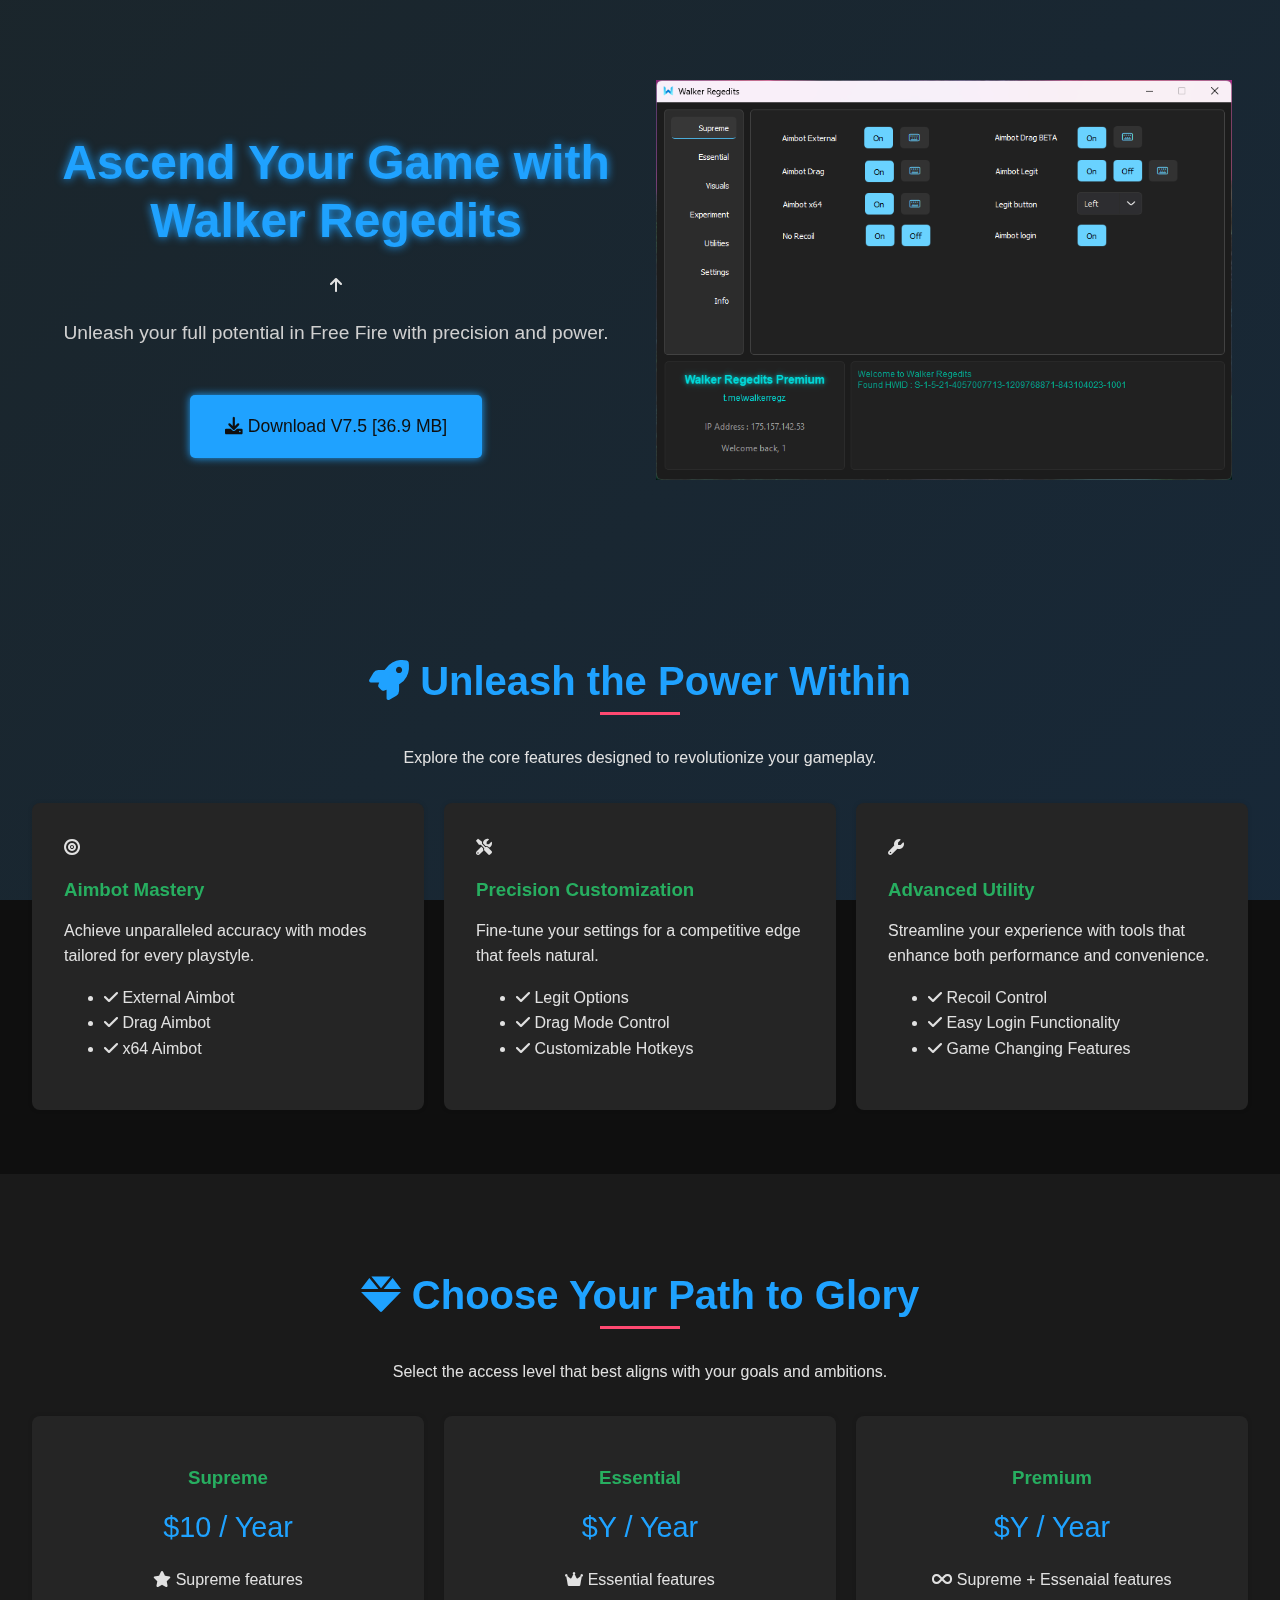
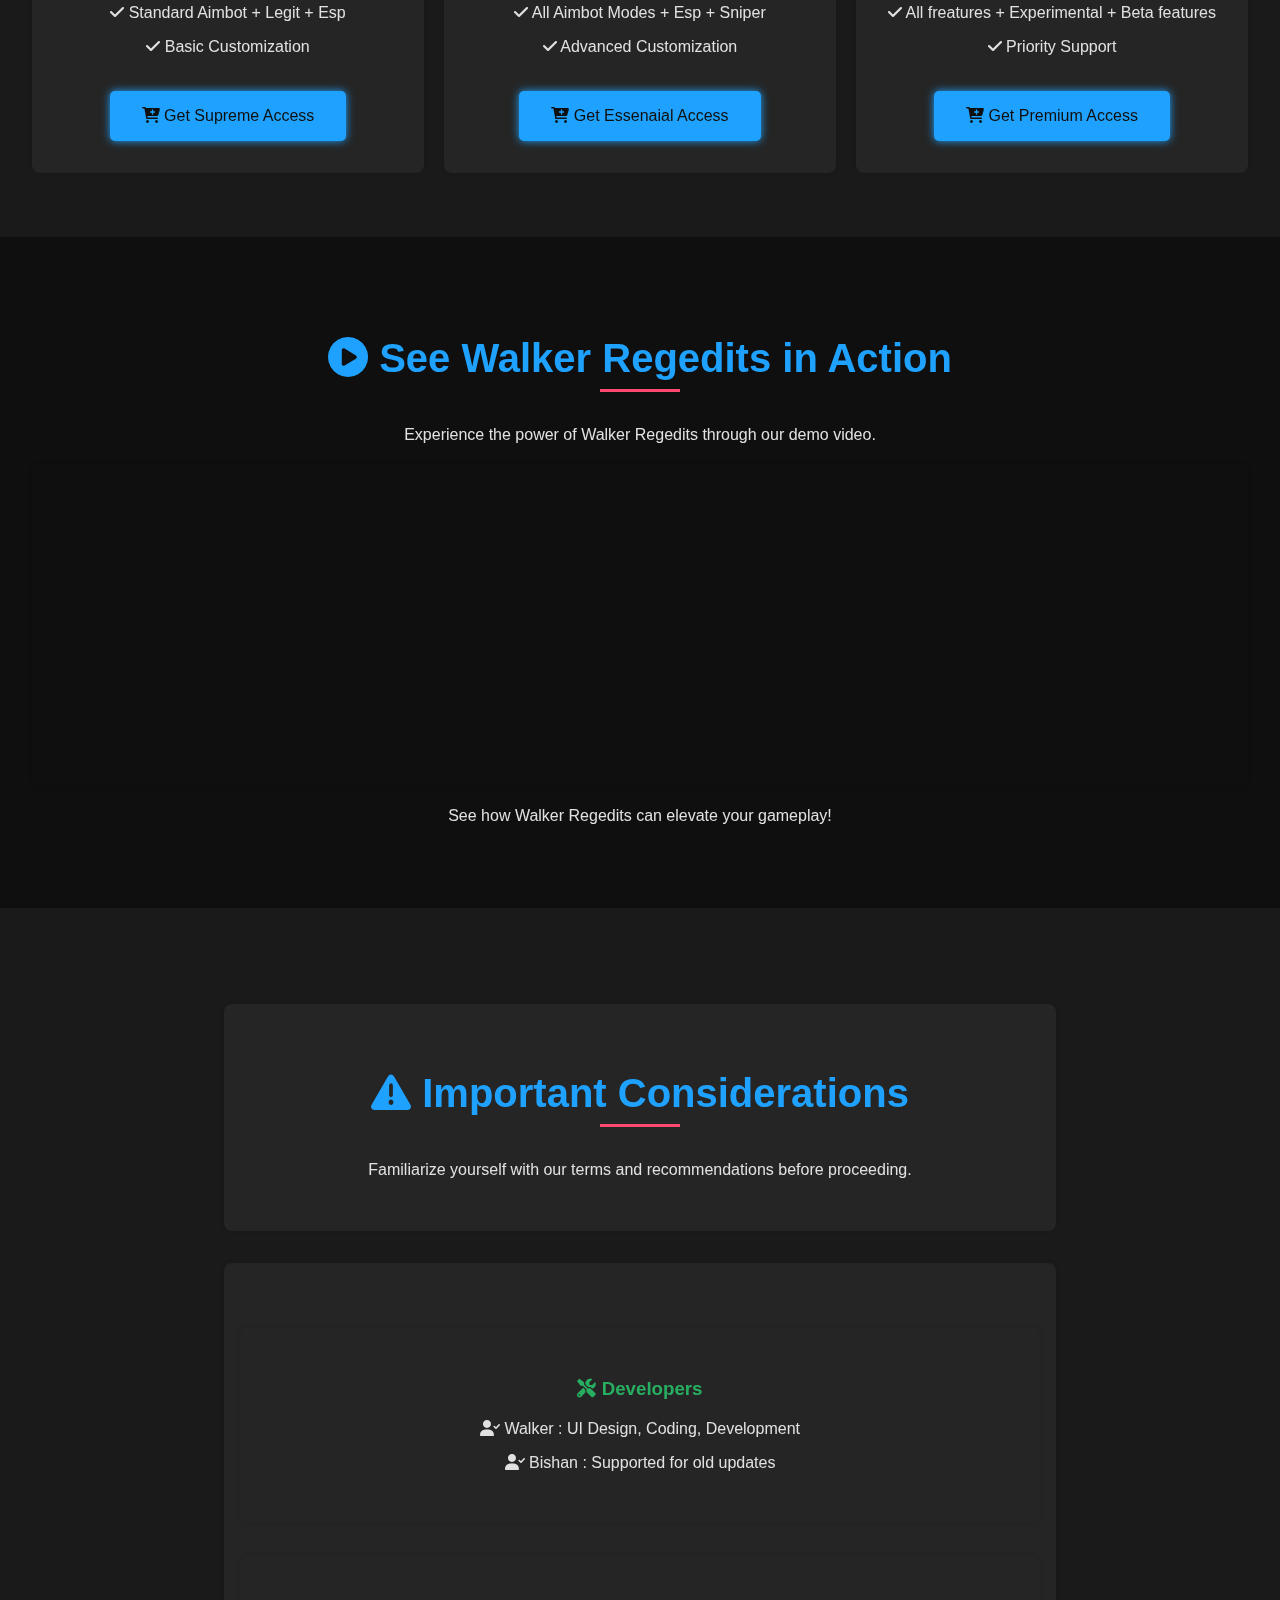
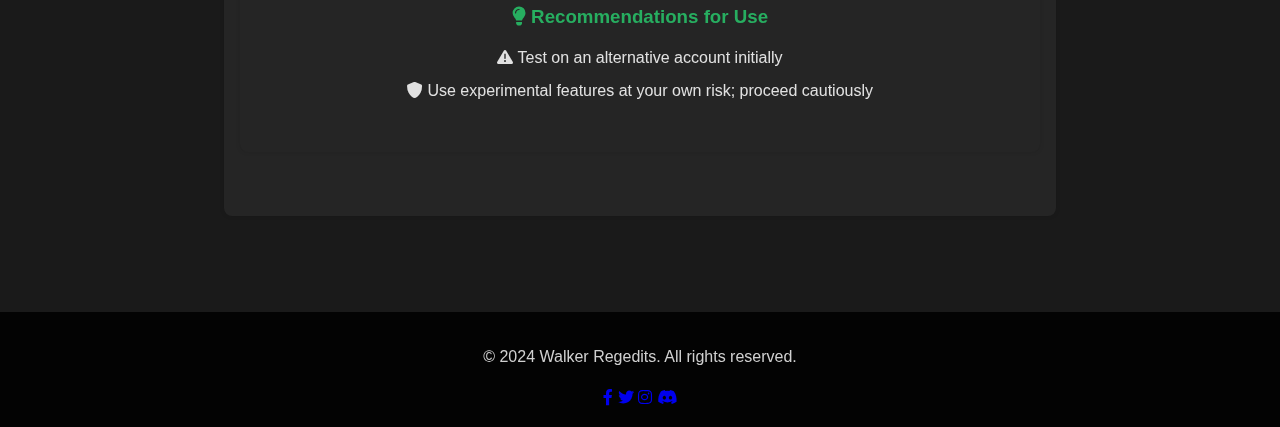
<file: index.html>
<!DOCTYPE html>
<html lang="en">
<head>
    <meta charset="UTF-8">
    <meta name="viewport" content="width=device-width, initial-scale=1.0">
     <link rel="icon" href="favicon.ico" type="image/x-icon">
    <title>Walker Regedits - Ascend Your Game</title>
    <link rel="stylesheet" href="style.css">
    <link rel="stylesheet" href="https://cdnjs.cloudflare.com/ajax/libs/font-awesome/6.0.0/css/all.min.css" integrity="sha512-9usAa10IRO0HhonpyAIVpjrylPvoDwiPUiKdWk5t3PyolY1cOd4DSE0Ga+ri4AuTroPR5aQvXU9xC6qOPnzFeg==" crossorigin="anonymous" referrerpolicy="no-referrer" />
</head>
<body>

    <header class="hero">
        <div class="hero-content">
            <div class="hero-title-wrapper">
                 <h1><span class="highlight">Ascend</span> Your Game with Walker Regedits</h1>
                 <i class="fas fa-arrow-up hero-icon"></i>
            </div>
              <p>Unleash your full potential in Free Fire with precision and power.</p>
           <a href="https://www.mediafire.com/file/crztf2lfh9719ll/Walker+Regedits+v7.5.7z/file" class="download-button" target="_blank">
             <i class="fas fa-download"></i>  Download V7.5 [36.9 MB]
           </a>
       </div>
       <div class="hero-visual">
             <img src="ss.png" alt="Walker Regedits In Action" class="hero-img">
          </div>
    </header>

    <section class="features">
         <div class="section-header">
             <h2><i class="fas fa-rocket"></i> Unleash the Power Within</h2>
             <p>Explore the core features designed to revolutionize your gameplay.</p>
         </div>
        <div class="feature-columns">
            <div class="feature">
               <i class="fas fa-bullseye feature-icon"></i>
                <h3>Aimbot Mastery</h3>
                <p>Achieve unparalleled accuracy with modes tailored for every playstyle.</p>
                 <ul>
                       <li> <i class="fas fa-check"></i> External Aimbot</li>
                       <li> <i class="fas fa-check"></i> Drag Aimbot</li>
                       <li> <i class="fas fa-check"></i> x64 Aimbot</li>
                   </ul>
            </div>
             <div class="feature">
                   <i class="fas fa-tools feature-icon"></i>
                <h3>Precision Customization</h3>
                <p>Fine-tune your settings for a competitive edge that feels natural.</p>
                   <ul>
                       <li><i class="fas fa-check"></i> Legit Options</li>
                       <li><i class="fas fa-check"></i> Drag Mode Control</li>
                       <li><i class="fas fa-check"></i> Customizable Hotkeys</li>
                   </ul>
            </div>
             <div class="feature">
                   <i class="fas fa-wrench feature-icon"></i>
                <h3>Advanced Utility</h3>
                <p>Streamline your experience with tools that enhance both performance and convenience.</p>
                <ul>
                       <li><i class="fas fa-check"></i> Recoil Control</li>
                       <li><i class="fas fa-check"></i> Easy Login Functionality</li>
                         <li><i class="fas fa-check"></i> Game Changing Features</li>
                   </ul>
            </div>
        </div>
    </section>

   <section class="pricing">
    <div class="section-header">
          <h2><i class="fas fa-gem"></i> Choose Your Path to Glory</h2>
          <p>Select the access level that best aligns with your goals and ambitions.</p>
    </div>
        <div class="pricing-cards">
            <div class="pricing-card">
                 <div class="pricing-header">
                      <h3>Supreme</h3>
                      <p class="price">$10<span class="frequency"> / Year</span></p>
                  </div>
                <ul>
                    <li> <i class="fas fa-star"></i>  Supreme features</li>
                     <li><i class="fas fa-check"></i> Standard Aimbot + Legit + Esp</li>
                       <li><i class="fas fa-check"></i> Basic Customization</li>
                    <!-- Add more bullet points as needed -->
                </ul>
                <button> <i class="fas fa-cart-plus"></i> Get Supreme Access</button>
            </div>
            <div class="pricing-card">
                <div class="pricing-header">
                     <h3>Essential</h3>
                      <p class="price">$Y<span class="frequency"> / Year</span></p>
                   </div>
                 <ul>
                      <li> <i class="fas fa-crown"></i> Essential features</li>
                      <li> <i class="fas fa-check"></i> All Aimbot Modes + Esp + Sniper</li>
                     <li> <i class="fas fa-check"></i> Advanced Customization</li>
                      <!-- Add more bullet points as needed -->
                </ul>
                <button> <i class="fas fa-cart-plus"></i> Get Essenaial Access</button>
            </div>
            <div class="pricing-card">
               <div class="pricing-header">
                      <h3>Premium</h3>
                    <p class="price">$Y<span class="frequency"> / Year</span></p>
                </div>
                 <ul>
                     <li> <i class="fas fa-infinity"></i>  Supreme + Essenaial features</li>
                      <li><i class="fas fa-check"></i> All freatures + Experimental + Beta features</li>
                      <li> <i class="fas fa-check"></i> Priority Support</li>
                    <!-- Add more bullet points as needed -->
                </ul>
                <button> <i class="fas fa-cart-plus"></i> Get Premium Access</button>
            </div>
        </div>
    </section>

    <section class="video-demo">
         <div class="section-header">
               <h2><i class="fas fa-play-circle"></i> See Walker Regedits in Action</h2>
              <p>Experience the power of Walker Regedits through our demo video.</p>
         </div>
        <div class="video-container">
            <!-- Embed your video here, consider using an iframe for YouTube/Vimeo-->
            <iframe width="560" height="315" src="https://www.youtube.com/embed/KUYIj2Zv-xU" title="YouTube video player" frameborder="0" allow="accelerometer; autoplay; clipboard-write; encrypted-media; gyroscope; picture-in-picture; web-share" allowfullscreen></iframe>
        </div>
          <p class="video-description">See how Walker Regedits can elevate your gameplay!</p>
    </section>
      <section class="terms">
           <div class="section-header">
               <h2><i class="fas fa-exclamation-triangle"></i> Important Considerations</h2>
                <p>Familiarize yourself with our terms and recommendations before proceeding.</p>
          </div>
          <div class="terms-container">
              <div class="terms-div">
                    <h3><i class="fas fa-tools"></i> Developers</h3>
                      <ul>
                            <li> <i class="fas fa-user-check"></i> Walker : UI Design, Coding, Development</li>
                             <li> <i class="fas fa-user-check"></i> Bishan : Supported for old updates</li>
                       </ul>
                </div>
             <div class="terms-div">
                    <h3><i class="fas fa-lightbulb"></i> Recommendations for Use</h3>
                    <ul>
                        <li> <i class="fas fa-exclamation-triangle"></i> Test on an alternative account initially</li>
                        <li> <i class="fas fa-shield-alt"></i> Use experimental features at your own risk; proceed cautiously</li>
                   </ul>
              </div>
          </div>
     </section>

    <footer>
         <div class="footer-content">
              <p>© 2024 Walker Regedits. All rights reserved.</p>
            <div class="social-icons">
                <a href="#" aria-label="Facebook"><i class="fab fa-facebook-f"></i></a>
                <a href="#" aria-label="Twitter"><i class="fab fa-twitter"></i></a>
                <a href="#" aria-label="Instagram"><i class="fab fa-instagram"></i></a>
                  <a href="#" aria-label="Discord"><i class="fab fa-discord"></i></a>
            </div>
        </div>
        <!-- Add links to privacy policy, etc -->
    </footer>

    <div class="firework-container"></div>
    <script src="script.js"></script>
</body>
</html>
</file>
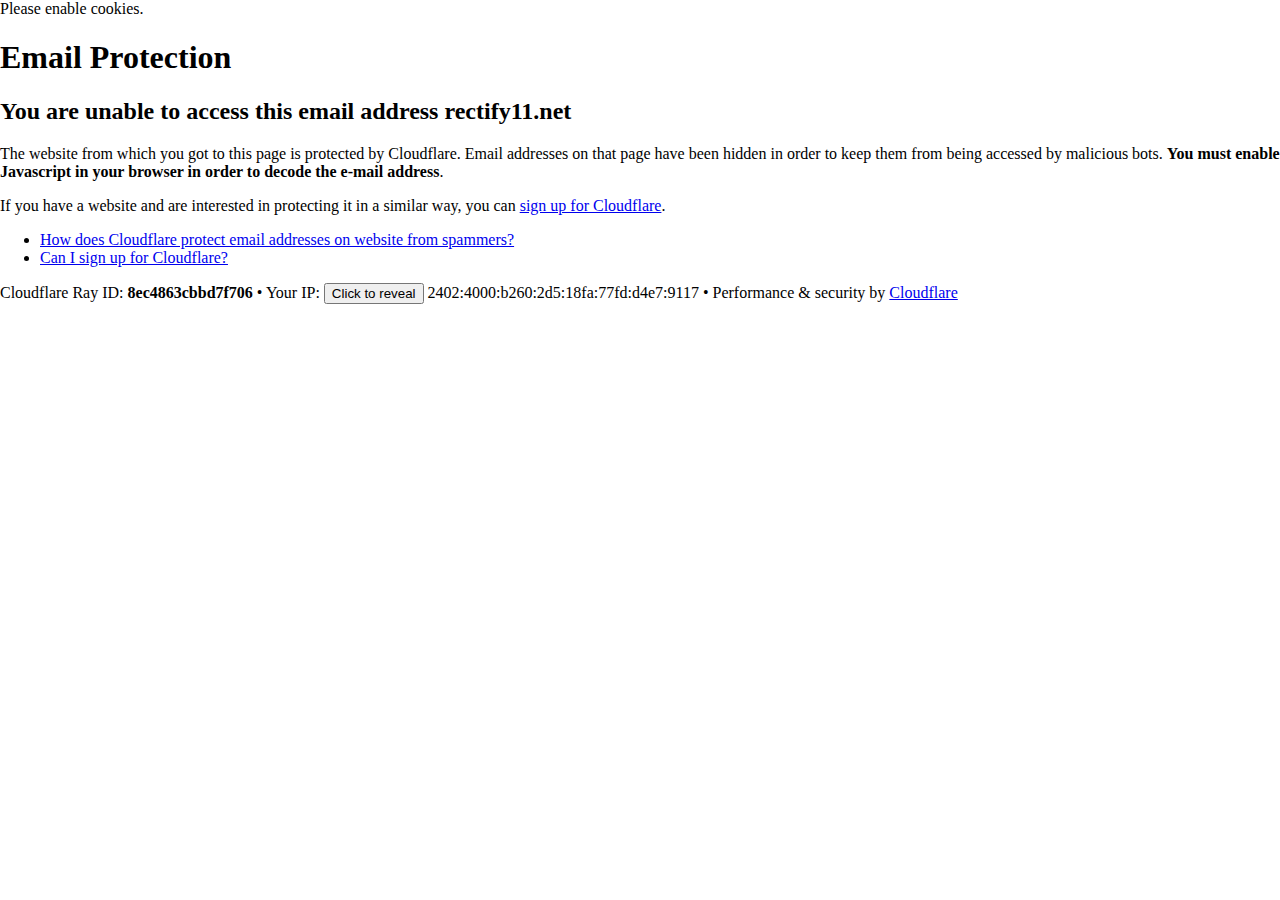
<file: cdn-cgi/l/email-protection.html>
<!DOCTYPE html>
<!--[if lt IE 7]> <html class="no-js ie6 oldie" lang="en-US"> <![endif]-->
<!--[if IE 7]>    <html class="no-js ie7 oldie" lang="en-US"> <![endif]-->
<!--[if IE 8]>    <html class="no-js ie8 oldie" lang="en-US"> <![endif]-->
<!--[if gt IE 8]><!--> <html class="no-js" lang="en-US"> <!--<![endif]-->

<!-- Mirrored from rectify11.net/cdn-cgi/l/email-protection by HTTrack Website Copier/3.x [XR&CO'2014], Tue, 03 Dec 2024 15:17:38 GMT -->
<!-- Added by HTTrack --><meta http-equiv="content-type" content="text/html;charset=UTF-8" /><!-- /Added by HTTrack -->
<head>
<title>Email Protection | Cloudflare</title>
<meta charset="UTF-8" />
<meta http-equiv="Content-Type" content="text/html; charset=UTF-8" />
<meta http-equiv="X-UA-Compatible" content="IE=Edge" />
<meta name="robots" content="noindex, nofollow" />
<meta name="viewport" content="width=device-width,initial-scale=1" />
<link rel="stylesheet" id="cf_styles-css" href="https://rectify11.net/cdn-cgi/styles/cf.errors.css" />
<!--[if lt IE 9]><link rel="stylesheet" id='cf_styles-ie-css' href="/cdn-cgi/styles/cf.errors.ie.css" /><![endif]-->
<style>body{margin:0;padding:0}</style>


<!--[if gte IE 10]><!-->
<script>
  if (!navigator.cookieEnabled) {
    window.addEventListener('DOMContentLoaded', function () {
      var cookieEl = document.getElementById('cookie-alert');
      cookieEl.style.display = 'block';
    })
  }
</script>
<!--<![endif]-->


</head>
<body>
  <div id="cf-wrapper">
    <div class="cf-alert cf-alert-error cf-cookie-error" id="cookie-alert" data-translate="enable_cookies">Please enable cookies.</div>
    <div id="cf-error-details" class="cf-error-details-wrapper">
      <div class="cf-wrapper cf-header cf-error-overview">
        <h1 data-translate="block_headline">Email Protection</h1>
        <h2 class="cf-subheadline"><span data-translate="unable_to_access">You are unable to access this email address</span> rectify11.net</h2>
      </div><!-- /.header -->

      <div class="cf-section cf-wrapper">
        <div class="cf-columns two">
          <div class="cf-column">
            <p>The website from which you got to this page is protected by Cloudflare. Email addresses on that page have been hidden in order to keep them from being accessed by malicious bots. <strong>You must enable Javascript in your browser in order to decode the e-mail address</strong>.</p>
            <p>If you have a website and are interested in protecting it in a similar way, you can <a rel="noopener noreferrer" href="https://www.cloudflare.com/sign-up?utm_source=email_protection">sign up for Cloudflare</a>.</p>
          </div>

          <div class="cf-column">
            <div class="grid_4">
              <div class="rail">
                  <div class="panel">
                      <ul class="nobullets">
                        <li><a rel="noopener noreferrer" class="modal-link-faq" href="https://support.cloudflare.com/hc/en-us/articles/200170016-What-is-Email-Address-Obfuscation-">How does Cloudflare protect email addresses on website from spammers?</a></li>
                        <li><a rel="noopener noreferrer" class="modal-link-faq" href="https://support.cloudflare.com/hc/en-us/categories/200275218-Getting-Started">Can I sign up for Cloudflare?</a></li>
                    </ul>
                </div>
              </div>
            </div>
          </div>
        </div>
      </div><!-- /.section -->

      <div class="cf-error-footer cf-wrapper w-240 lg:w-full py-10 sm:py-4 sm:px-8 mx-auto text-center sm:text-left border-solid border-0 border-t border-gray-300">
  <p class="text-13">
    <span class="cf-footer-item sm:block sm:mb-1">Cloudflare Ray ID: <strong class="font-semibold">8ec4863cbbd7f706</strong></span>
    <span class="cf-footer-separator sm:hidden">&bull;</span>
    <span id="cf-footer-item-ip" class="cf-footer-item hidden sm:block sm:mb-1">
      Your IP:
      <button type="button" id="cf-footer-ip-reveal" class="cf-footer-ip-reveal-btn">Click to reveal</button>
      <span class="hidden" id="cf-footer-ip">2402:4000:b260:2d5:18fa:77fd:d4e7:9117</span>
      <span class="cf-footer-separator sm:hidden">&bull;</span>
    </span>
    <span class="cf-footer-item sm:block sm:mb-1"><span>Performance &amp; security by</span> <a rel="noopener noreferrer" href="https://www.cloudflare.com/5xx-error-landing" id="brand_link" target="_blank">Cloudflare</a></span>
    
  </p>
  <script>(function(){function d(){var b=a.getElementById("cf-footer-item-ip"),c=a.getElementById("cf-footer-ip-reveal");b&&"classList"in b&&(b.classList.remove("hidden"),c.addEventListener("click",function(){c.classList.add("hidden");a.getElementById("cf-footer-ip").classList.remove("hidden")}))}var a=document;document.addEventListener&&a.addEventListener("DOMContentLoaded",d)})();</script>
</div><!-- /.error-footer -->


    </div><!-- /#cf-error-details -->
  </div><!-- /#cf-wrapper -->

  <script>
  window._cf_translation = {};
  
  
</script>

</body>

<!-- Mirrored from rectify11.net/cdn-cgi/l/email-protection by HTTrack Website Copier/3.x [XR&CO'2014], Tue, 03 Dec 2024 15:17:38 GMT -->
</html>
</file>
<file: style.css>
/* Global Styles */
body {
    font-family: 'Segoe UI', sans-serif;
    background-color: #0F0F0F; /* Fallback color if image not available */
    color: #E1E1E1;
    margin: 0;
    padding: 0;
    line-height: 1.6;
    overflow-x: hidden;
    background-image: url("https://wallpapershome.com/images/pages/ico_h/26421.jpg");
    background-size: cover;
    background-repeat: no-repeat;
    background-position: center;
}

/* Keyframe Animations for Fireworks */
@keyframes firework-rise {
    0% {
        transform: translateY(0) scale(0.1);
        opacity: 0.8;
    }
    50%{
         opacity: 1;
    }
    100% {
        transform: translateY(-300px) scale(0.4);
        opacity: 0;
    }
}

@keyframes firework-explode {
    0% {
        transform: scale(0);
        opacity: 0;
    }
     50%{
         opacity: 1;
    }
    100% {
        transform: scale(2.5);
        opacity: 0;
    }
}
/* Headings */
h1, h2, h3 {
    font-family: 'Segoe UI', sans-serif;
    font-weight: 600;
    margin-bottom: 0.5em;
    line-height: 1.2;
}

/* Mica Effect */
body::before {
    content: '';
    position: fixed;
    top: 0;
    left: 0;
    width: 100%;
    height: 100%;
    background: linear-gradient(135deg, rgba(37, 59, 71,0.5) , rgba(31, 64, 95, 0.5)); /* Added opacity */
   backdrop-filter: blur(15px) brightness(1.1);
    -webkit-backdrop-filter: blur(15px) brightness(1.1);
    z-index: -1;
    pointer-events: none;
}
/* Gradient Background fallback if mica not supported */
body {
    background-image: url("https://wallpapershome.com/images/pages/ico_h/26421.jpg");
    background-size: cover;
    background-repeat: no-repeat;
    background-position: center;
}

/* Hero Section */
.hero {
    padding: 3em 1em;
    text-align: center;
    display: flex;
    flex-direction: column;
    align-items: center;
    gap: 2em;
    position:relative;
}

.hero-content {
    padding: 0;
    width:100%;
}
.hero-visual {
    padding:0;
    width:100%;
}

/* In your existing CSS */

/* Hero Visual Container*/
.hero-visual {
    padding: 0;
    width: 100%; /* Take full width */
    display: flex; /* Make it a flex container */
    justify-content: center; /* Center image horizontally*/
     align-items: center; /* Center image vertically*/
}


/* Hero Image Styling */
.hero-img {
    max-width: 100%; /* Ensure image doesn't exceed the container width */
    max-height: 400px; /* Set a fixed maximum height */
    height: auto; /* Preserve aspect ratio */
    display: block; /* Remove extra spacing */
    object-fit: contain; /* Make sure image fit in the box without stretching*/
}

.hero h1 {
    font-size: 2.5em;
     color: #1FA2FF;
     text-shadow: 0 0 10px #1FA2FF;
    margin-bottom: 0.5em;
    transition: color 0.3s ease;

}
.hero h1:hover {
     color:#64B5F6;
}


.hero p {
    font-size: 1.1em;
     color: #d0d0d0;
      transition: color 0.3s ease;
}
.hero p:hover{
    color:#ffffff;
}


.download-button {
    background-color: #1FA2FF;
    color: #0F0F0F;
    border: none;
    padding: 0.8em 1.5em;
    text-decoration: none;
    border-radius: 5px;
    font-size: 1em;
    margin-top: 1em;
    cursor: pointer;
    box-shadow: 0 0 8px #1FA2FF;
     transition: transform 0.2s cubic-bezier(.21,.61,.35,1), box-shadow 0.2s cubic-bezier(.21,.61,.35,1);
}

.download-button:hover {
    transform: scale(1.05);
      box-shadow: 0 0 15px #1FA2FF;
      text-decoration: none;
}

.download-button:active {
    transform: scale(0.98);
     box-shadow: 0 0 5px #1FA2FF;
     text-decoration: none;
}

/* Features Section */
.features {
    padding: 3em 1em;
    text-align: center;
     position: relative;
}

.features h2 {
    font-size: 2em;
     color: #1FA2FF;
    margin-bottom: 1em;
    position: relative;
      transition: color 0.3s ease;
}

.features h2:hover {
     color: #64B5F6;
}

.features h2::before,
.pricing h2::before,
.video-demo h2::before,
.contact h2::before,
.terms h2::before {
    content: '';
    position: absolute;
    left: 50%;
    bottom: -10px;
    transform: translateX(-50%);
    width: 60px;
    height: 3px;
    background-color: #FF4971;
    transition: background-color 0.3s ease;
}
.features h2:hover::before,
.pricing h2:hover::before,
.video-demo h2:hover::before,
.contact h2:hover::before,
.terms h2:hover::before {
   background-color: #FF69B4;
}


.feature-columns {
    display: flex;
    flex-direction: column;
    gap: 20px;
    margin-top: 1.5em;
    padding: 0 1em;
}

.feature {
    background-color: #252525;
    padding: 1.5em;
    border-radius: 8px;
    box-shadow: 0 0 5px rgba(0, 0, 0, 0.1);
    transition: transform 0.2s cubic-bezier(.21,.61,.35,1), box-shadow 0.2s cubic-bezier(.21,.61,.35,1);
    text-align: left; /* Align text within the feature to the left */
}

.feature:hover{
    transform: translateY(-5px);
    box-shadow: 0 0 10px rgba(0, 0, 0, 0.2);
}
.feature:active {
    transform: translateY(2px);
     box-shadow: 0 0 3px rgba(0, 0, 0, 0.1);
}

/* Icon, heading, text elements need to be aligned left independently */
.feature h3 {
    color: #27AE60;
    margin-bottom: 0.5em;
    transition: color 0.3s ease;
    text-align: left; /* align heading left*/
}
.feature h3:hover{
     color:#4CAF50;
}

.feature .icon {
    width: 40px;
    height: 40px;
    margin: 0 0 0.8em 0;
    background-color: #27AE60;
    border-radius: 50%;
    transition: background-color 0.3s ease;
    display:block;/* remove extra space*/
    margin-left: 0px;/*align icon left*/

}

.feature .icon:hover{
    background-color:#4CAF50;
}
.feature p {
     text-align: left; /* align paragraph left*/
}


/* Pricing Section */
.pricing {
    padding: 3em 1em;
    text-align: center;
    background-color: #1A1A1A;
     position: relative;

}

.pricing h2 {
     font-size: 2em;
     color: #1FA2FF;
    margin-bottom: 1em;
     position: relative;
       transition: color 0.3s ease;
}
.pricing h2:hover {
      color: #64B5F6;
}
.pricing-cards {
    display: flex;
    flex-direction: column;
    gap: 20px;
    margin-top: 1.5em;
     padding: 0 1em;
}

.pricing-card {
    background-color: #252525;
    padding: 1.5em;
    border-radius: 8px;
    text-align: center;
     box-shadow: 0 0 5px rgba(0, 0, 0, 0.1);
     transition: transform 0.2s cubic-bezier(.21,.61,.35,1), box-shadow 0.2s cubic-bezier(.21,.61,.35,1);
}

.pricing-card:hover {
      transform: translateY(-5px);
     box-shadow: 0 0 10px rgba(0, 0, 0, 0.2);
}
.pricing-card:active {
    transform: translateY(2px);
     box-shadow: 0 0 3px rgba(0, 0, 0, 0.1);
}

.pricing-card h3 {
    color: #27AE60;
    margin-bottom: 0.8em;
      transition: color 0.3s ease;
}
.pricing-card h3:hover{
      color: #4CAF50;
}

.pricing-card .price {
    font-size: 1.5em;
    margin: 0.5em 0;
    color: #1FA2FF;
    transition: color 0.3s ease;
}
.pricing-card .price:hover {
     color: #64B5F6;
}

.pricing-card ul {
    list-style: none;
    padding: 0;
    margin: 1em 0;
}

.pricing-card li {
    margin-bottom: 0.5em;
}

.pricing-card button {
    background-color: #1FA2FF;
    color: #0F0F0F;
    border: none;
    padding: 0.8em 1.5em;
    border-radius: 5px;
    font-size: 1em;
    margin-top: 1em;
    cursor: pointer;
    box-shadow: 0 0 8px #1FA2FF;
      transition: transform 0.2s cubic-bezier(.21,.61,.35,1), box-shadow 0.2s cubic-bezier(.21,.61,.35,1);
}

.pricing-card button:hover {
    transform: scale(1.05);
      box-shadow: 0 0 15px #1FA2FF;
}
.pricing-card button:active {
    transform: scale(0.98);
     box-shadow: 0 0 5px #1FA2FF;
}

/* Video Demo Section */
.video-demo {
    padding: 3em 1em;
    text-align: center;
     position: relative;
}

.video-demo h2 {
    font-size: 2em;
      color: #1FA2FF;
    margin-bottom: 1em;
    position: relative;
      transition: color 0.3s ease;
}
.video-demo h2:hover {
     color:#64B5F6
}
.video-container {
    max-width: 100%;
    margin: 0 auto;
    border-radius: 8px;
    overflow: hidden;
     box-shadow: 0 0 5px rgba(0, 0, 0, 0.1);
      padding: 0 1em;
}

.video-demo p {
    margin-top: 1em;
}

/* Terms Section */
.terms{
    padding: 3em 1em;
    text-align: center;
    background-color: #1A1A1A;
    position: relative;
}

.terms h2 {
    font-size: 2em;
     color: #1FA2FF;
    padding: 50;
    margin-bottom: 1em;
    position: relative;
      transition: color 0.3s ease;
}
.terms h2:hover {
     color:#64B5F6
}
.terms div {
    padding: 10em 10em;
     box-shadow: 0 0 5px rgba(0, 0, 0, 0.1);
    margin: 1.5em auto;
    max-width: 90%;
     background-color: #252525;
    border-radius: 8px;
}
.terms h3 {
    color: #27AE60;
    margin-bottom: 0.5em;
      transition: color 0.3s ease;
}
.terms h3:hover{
     color:#4CAF50;
}

.terms ul {
    list-style: none;
     padding: 0;
}
.terms li {
    margin-bottom: 0.5em;
}


/* Contact Section */
.contact {
    padding: 3em 1em;
    text-align: center;
     position: relative;
}

.contact h2 {
    font-size: 2em;
       color: #1FA2FF;
    margin-bottom: 1em;
    position: relative;
      transition: color 0.3s ease;
}
.contact h2:hover {
      color:#64B5F6
}
#contact-form {
    max-width: 90%;
    margin: 0 auto;
    display: flex;
    flex-direction: column;
     padding: 0 1em;
}

#contact-form input, #contact-form textarea {
    padding: 1em;
    margin-bottom: 1em;
    background-color: #252525;
    border: none;
    color: #ddd;
    border-radius: 5px;
    transition: box-shadow 0.3s ease;
}
#contact-form input:focus, #contact-form textarea:focus {
   outline: none;
   box-shadow: 0 0 5px #1FA2FF;
}

#contact-form button {
     background-color: #1FA2FF;
    color: #0f0f0f62;
    border: none;
    padding: 0.8em 1.5em;
    border-radius: 5px;
    font-size: 1em;
    margin-top: 1em;
    cursor: pointer;
    box-shadow: 0 0 8px #1FA2FF;
     transition: transform 0.2s cubic-bezier(.21,.61,.35,1), box-shadow 0.2s cubic-bezier(.21,.61,.35,1);
}

#contact-form button:hover {
     transform: scale(1.05);
     box-shadow: 0 0 15px #1FA2FF;
}
#contact-form button:active {
    transform: scale(0.98);
     box-shadow: 0 0 5px #1FA2FF;
}

.contact a {
    color: #1FA2FF;
      transition: color 0.3s ease;
}

.contact a:hover {
     color:#64B5F6
}

/* Footer */
footer {
    background-color: #000000c0;
    color: #d0d0d0;
    padding: 1em 0;
    text-align: center;
    position: relative;
}

    .feature-details {
        display: flex;
        flex-direction: column;
        gap: 2em;  /* Spacing between each feature group */
        padding: 20px;
    
    }
    
    .feature-group {
        display: flex;
        flex-direction: column;
        align-items: flex-start; /* Left alignment of content*/
    }
    
    .feature-title {
        font-size: 1.7em;
        margin-bottom: 0.3em;
        color: #1FA2FF; /* Windows accent color */
         transform: translateZ(30px); /* 3d title effect */
          transition: transform 0.3s ease;
            text-shadow: 1px 1px 2px rgba(0,0,0,0.3);
    }
    .feature-group:hover  .feature-title{
         transform: translateZ(50px); /* 3d title effect */
    }
    .feature-description {
        font-size: 1.1em;
        margin-bottom: 1em;
        color: #d0d0d0;
        transition: color 0.3s ease;
            text-shadow: 1px 1px 2px rgba(0,0,0,0.3);
    }
    .feature-group:hover .feature-description {
        color: #ffffff;
    }
    
    .feature-list {
        list-style: none;
        padding: 0;
        margin: 0;
           transform: translateZ(10px); /* 3d list effect */
        transition: transform 0.3s ease;
    
    }
    .feature-group:hover .feature-list {
            transform: translateZ(20px); /* 3d list effect */
    }
    
    .feature-list li {
        margin-bottom: 0.4em;
        padding-left: 1em;
        position: relative;
    
        color: #d0d0d0;
        transition: color 0.3s ease;
    }
    .feature-list li:before {
         content: '\2022'; /* bullet point */
         position: absolute;
         left: 0px;
         color: #1FA2FF;
        transform: translateZ(10px);
        transition: transform 0.3s ease;
    
    }
    .feature-group:hover .feature-list li:before {
         transform: translateZ(20px); /* 3d list effect */
    }
    .feature-list li:hover {
        color: #ffffff;
    }
/* --- Media Queries for larger screens --- */

/* Tablets and larger */
@media screen and (min-width: 768px) {

    /* Hero Section */
    .hero {
        flex-direction: row;
        padding: 5em 2em;
         gap: 0;
    }
    .hero-content, .hero-visual{
          flex: 1;
          display: flex;
           flex-direction: column;
          justify-content: center;
          align-items: center;
    }

     .hero h1 {
        font-size: 3em;
        text-align: center;
    }

    .hero p {
        font-size: 1.2em;
        text-align: center;
    }

    .download-button {
         padding: 1em 2em;
        font-size: 1.1em;
        margin-top: 1.5em;
    }

    /* Features Section */
    .features {
        padding: 4em 2em;
    }
    .features h2{
        font-size: 2.5em;
    }
    .features h2::before{
         width: 80px;
    }
    .feature-columns {
          flex-direction: row;
        gap: 20px;
        margin-top: 2em;
        padding: 0;
    }

    .feature {
        flex: 1;
        min-width: 250px;
        padding: 2em;
    }
    .feature .icon{
        width: 50px;
        height: 50px;
        margin: 0 auto 1em;

    }

     /* Pricing Section */
    .pricing {
         padding: 4em 2em;
    }

    .pricing h2 {
         font-size: 2.5em;

    }
     .pricing h2::before{
         width: 80px;
    }
    .pricing-cards {
          flex-direction: row;
        gap: 20px;
        margin-top: 2em;
         padding: 0;
    }

     .pricing-card {
        flex: 1;
        min-width: 280px;
        padding: 2em;
     }
     .pricing-card button {
         padding: 1em 2em;
         font-size: 1em;
    }

    .pricing-card .price {
       font-size: 1.8em;
    }

     /* Video Section */
    .video-demo {
         padding: 4em 2em;
    }
     .video-demo h2 {
       font-size: 2.5em;
    }
       .video-demo h2::before{
         width: 80px;
    }
      .video-container{
        padding: 0;
    }


     /* Terms Section */
    .terms{
         padding: 4em 2em;
    }
    .terms h2 {
        font-size: 2.5em;
    }
    .terms h2::before{
         width: 80px;
    }
    .terms div{
         padding: 2em 1em;
         margin: 2em auto;
        max-width: 800px;
    }


     /* Contact Section */
    .contact {
        padding: 4em 2em;
    }
    .contact h2 {
        font-size: 2.5em;

    }
     .contact h2::before{
         width: 80px;
    }
     #contact-form {
           padding: 0;
    }
     #contact-form button{
         padding: 1em 2em;
        font-size: 1.1em;
    }
}
/* Fireworks Effect */

.firework-container {
    position: fixed;
    top: 0;
    left: 0;
    width: 100%;
    height: 100%;
    pointer-events: none;
    overflow: hidden;
}

.firework {
    position: absolute;
    width: 8px;
    height: 8px;
    background-color: #FF4971;
    border-radius: 50%;
    opacity: 0;
    pointer-events: none;
    z-index: 100;
      animation-timing-function: ease-out;
}
</file>
